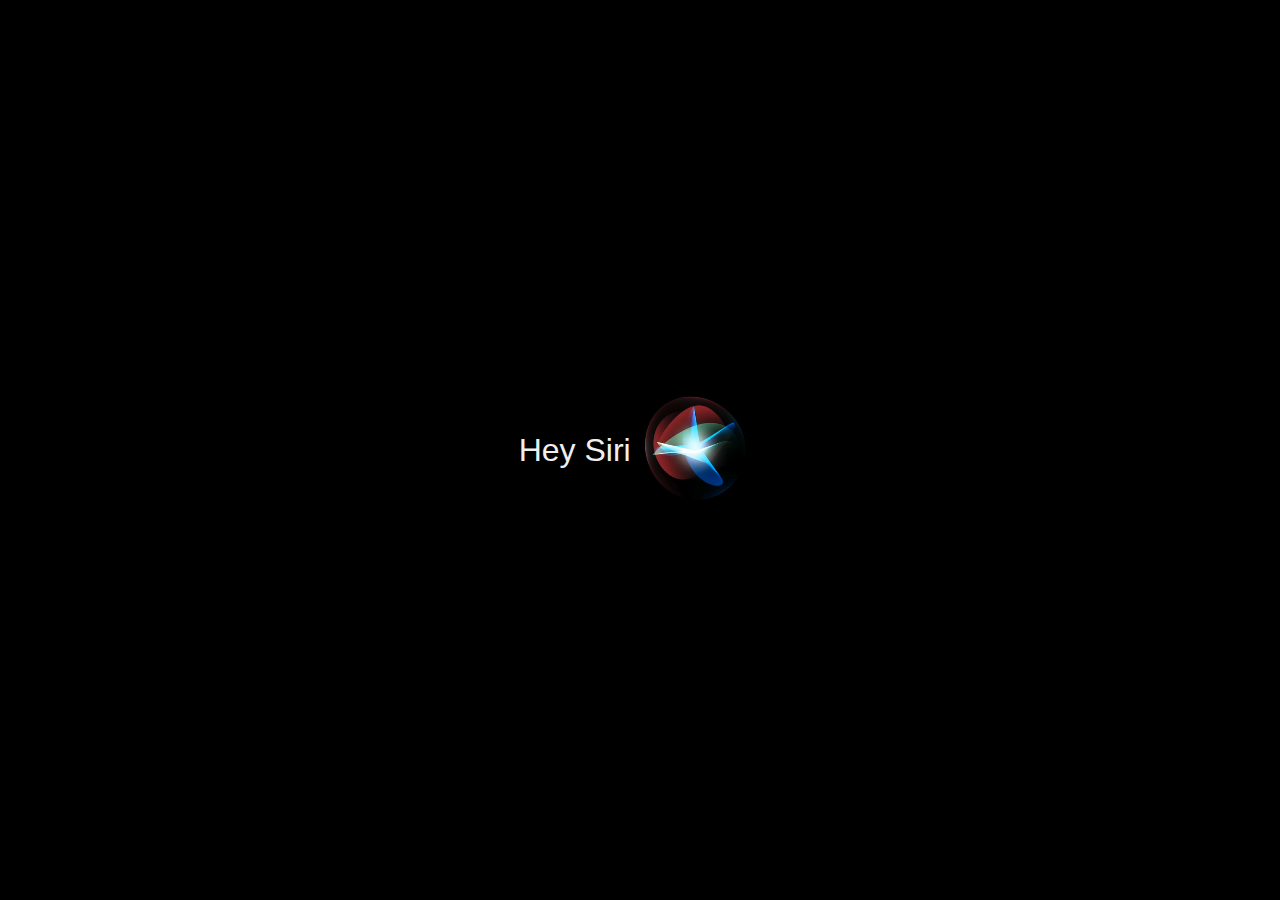
<file: demo/mp4-to-blob/siri-black-blob.html>
<!DOCTYPE HTML>
<html>

<head>
    <title>Hey Siri Black | Mp4 to Blob</title>

    <style>
        body {
            background-color: black;
        }
        .table {
            margin: 0px auto;
            width: 300px;
            height: 200px;
            position: absolute;
            top: 50%;
            left: 50%;
            margin-left: -150px;
            margin-top: -100px;
        }
        .title {
            text-align: right;
            color: #efefef;
            font-weight: 400;
            font-family: PingFang -apple-system, BlinkMacSystemFont, 'Segoe UI', Roboto, Oxygen, Ubuntu, Cantarell, 'Open Sans', 'Helvetica Neue', sans-serif;
        }
        .box {
            text-align: left;
        }
        .video {
            text-align: center;
            width: 124px;
            height: 124px;
        }
    </style>

    <!--引入js文件-->
    <script type="text/javascript" src="mp4ToBlob.js"></script>
</head>

<body>
    <table class="table" border="0">
        <tr>
            <td>
                <h1 class="title">Hey Siri</h1>
            </td>
            <td>
                <div class="box">
                    <video class="video" id="video2" type="video/mp4" x5-video-player-type="h5" autoplay="true" muted="muted" loop></video>
                </div>
            </td>
        </tr>
    </table>
</body>

<!--配置参数-->
<script>
    var url = 'siri-black.mp4'; // 视频url
    var mimeCodec = 'video/mp4; codecs="avc1.64000D"'; // 编码格式（一般情况默认即可）
    Mp4ToBlob.init('#video2', url, mimeCodec, true); // #video 是选择器id
</script>

</html>
</file>
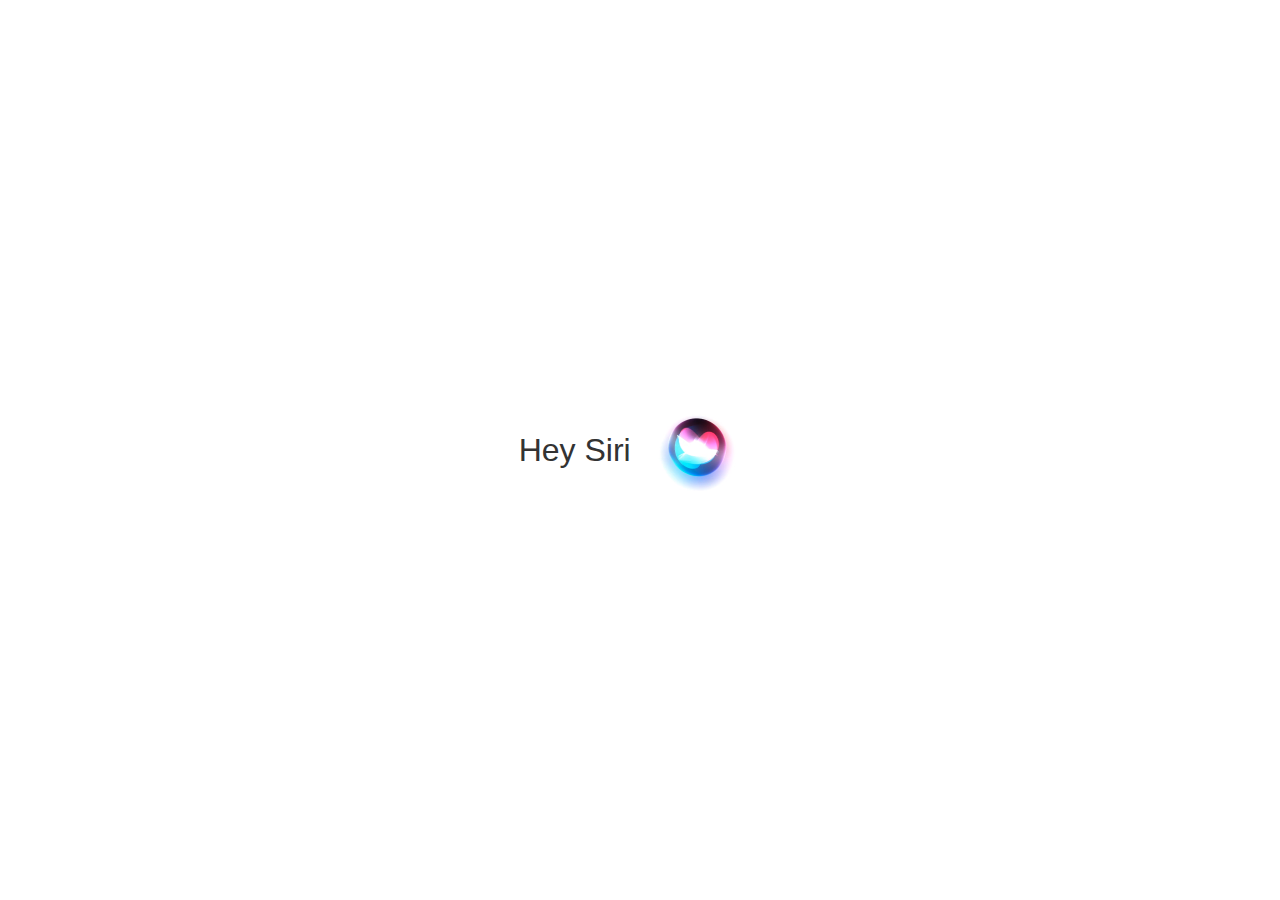
<file: demo/mp4-to-blob/siri-white-blob.html>
<!DOCTYPE HTML>
<html>

<head>
    <title>Hey Siri White | Mp4 to Blob</title>

    <style>
        .table {
            margin: 0px auto;
            width: 300px;
            height: 200px;
            position: absolute;
            top: 50%;
            left: 50%;
            margin-left: -150px;
            margin-top: -100px;
        }
        .title {
            text-align: right;
            color: #333333;
            font-weight: 400;
            font-family: PingFang -apple-system, BlinkMacSystemFont, 'Segoe UI', Roboto, Oxygen, Ubuntu, Cantarell, 'Open Sans', 'Helvetica Neue', sans-serif;
        }
        .box {
            text-align: left;
        }
        .video {
            text-align: center;
            width: 124px;
            height: 116px;
        }
    </style>

    <!--引入js文件-->
    <script type="text/javascript" src="mp4ToBlob.js"></script>
</head>

<body>
    <table class="table" border="0">
        <tr>
            <td>
                <h1 class="title">Hey Siri</h1>
            </td>
            <td>
                <div class="box">
                    <video class="video" id="video" type="video/mp4" x5-video-player-type="h5" autoplay="true" muted="muted" loop></video>
                </div>
            </td>
        </tr>
    </table>
</body>

<!--配置参数-->
<script>
    var url = 'siri-white.mp4'; // 视频url
    var mimeCodec = 'video/mp4; codecs="avc1.640015"'; // 编码格式（一般情况默认即可）
    Mp4ToBlob.init('#video', url, mimeCodec, true); // #video 是选择器id
</script>

</html>
</file>
